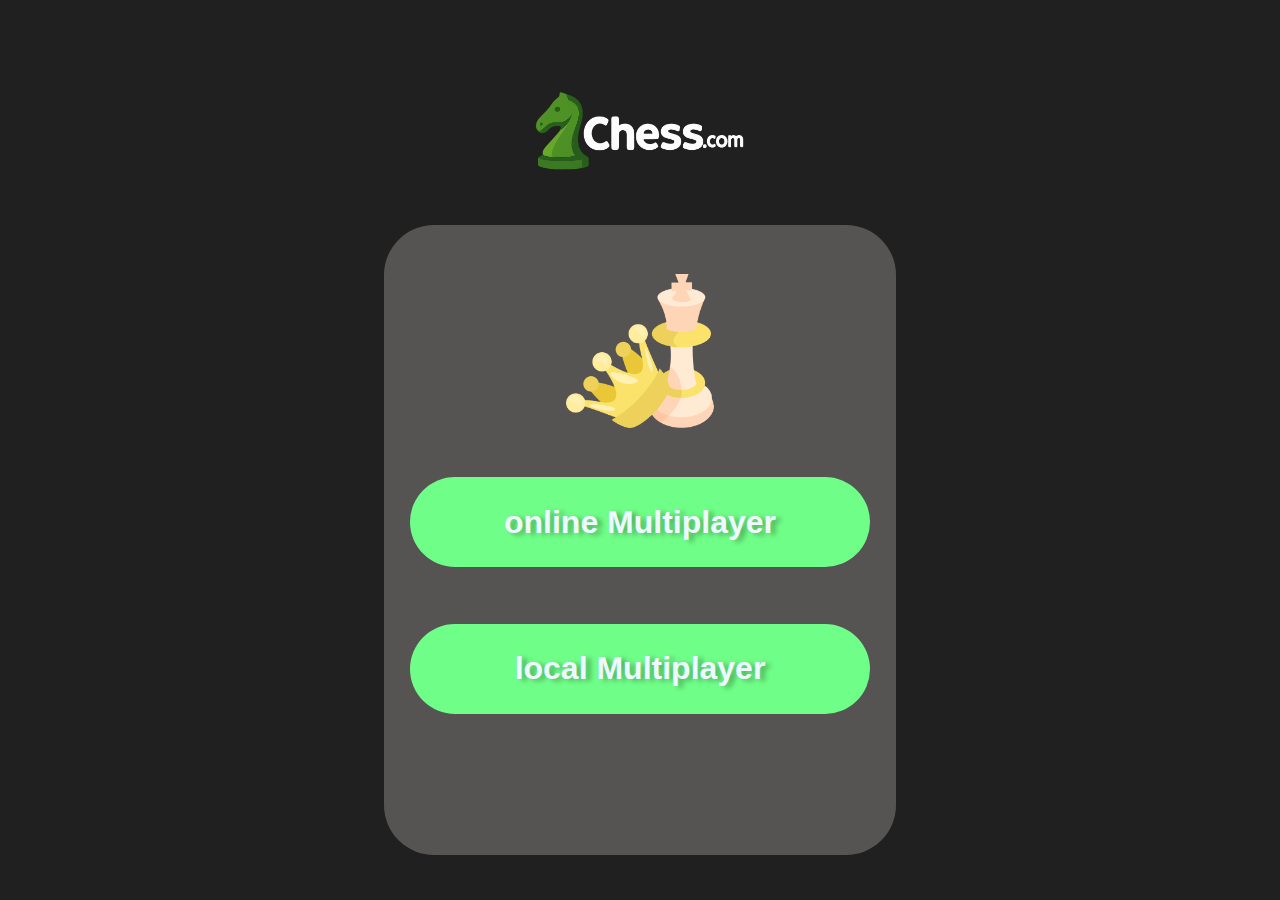
<file: index.html>
<!DOCTYPE html>
<html lang="en">
<head>
    <meta charset="UTF-8">
    <meta name="viewport" content="width=device-width, initial-scale=1.0">
    <link rel="icon" href="pieces_Img/chesswebicon.png" type="/image/png">
    <title>chess.com</title>
</head>
<style>
body{
    display: flex;
    flex-direction: column;
    justify-content: center;
    align-items: center;
    background-color: #202020;
    width: 100vw;
    height: 100vh;
    margin: 0;
}
.logo{
    width: 70%;
    height: 30%;
}
#mylogo{
    object-fit: contain;
    width: 100%;
    height: 100%;
}
.gameCreation{
    position: relative;
    display: flex;
    align-items: center;
    flex-direction: column;
    top: -5%;
    width: 40%;
    height: 80vh;
    background-color: #565353;
    border-radius: 50px;
}
.container{
    position: absolute;
    width: 100%;
    height: 60%;
    top: 40%;
    left: 5%;
    display: flex;
    flex-direction: column;
    gap: 15%;
}
.btn{
    width: 90%;
    height: 10vh;
    background-color: rgb(111, 254, 135);
    border-radius: 50px;
    user-select: none;
    outline: none;
    border: none;
    color: aliceblue;
    font-size: xx-large;
    font-family: sans-serif;
    font-weight: 700;
    text-shadow: 5px 2px 5px rgba(0, 0, 0, 0.3);
}
#gamestart{
    position: absolute;
    top: 5%;
    object-fit: contain;
    width: 30%;
    height: 30%;
}
@media (min-width: 300px) and (max-width: 500px) {
body{
    height: 90vh;
}
.btn{
    font-size: x-large;
}
.gameCreation{
    top: -5%;
    width: 90%;
    height: 60vh;
}
}
</style>
<body>
    <div class="logo">
        <img id="mylogo" src="/pieces_Img/logo.png" alt="">
    </div>
    <div class="gameCreation">
        <img src="/pieces_Img/gamestart.png" id="gamestart" alt="">
        <div class="container">
            <a href="onlineChess.html">
                <button class="btn">online Multiplayer</button>
            </a>
            <a href="chess.html">
                <button class="btn">local Multiplayer</button>
            </a>
        </div>
    </div>
</body>

</html>
</file>
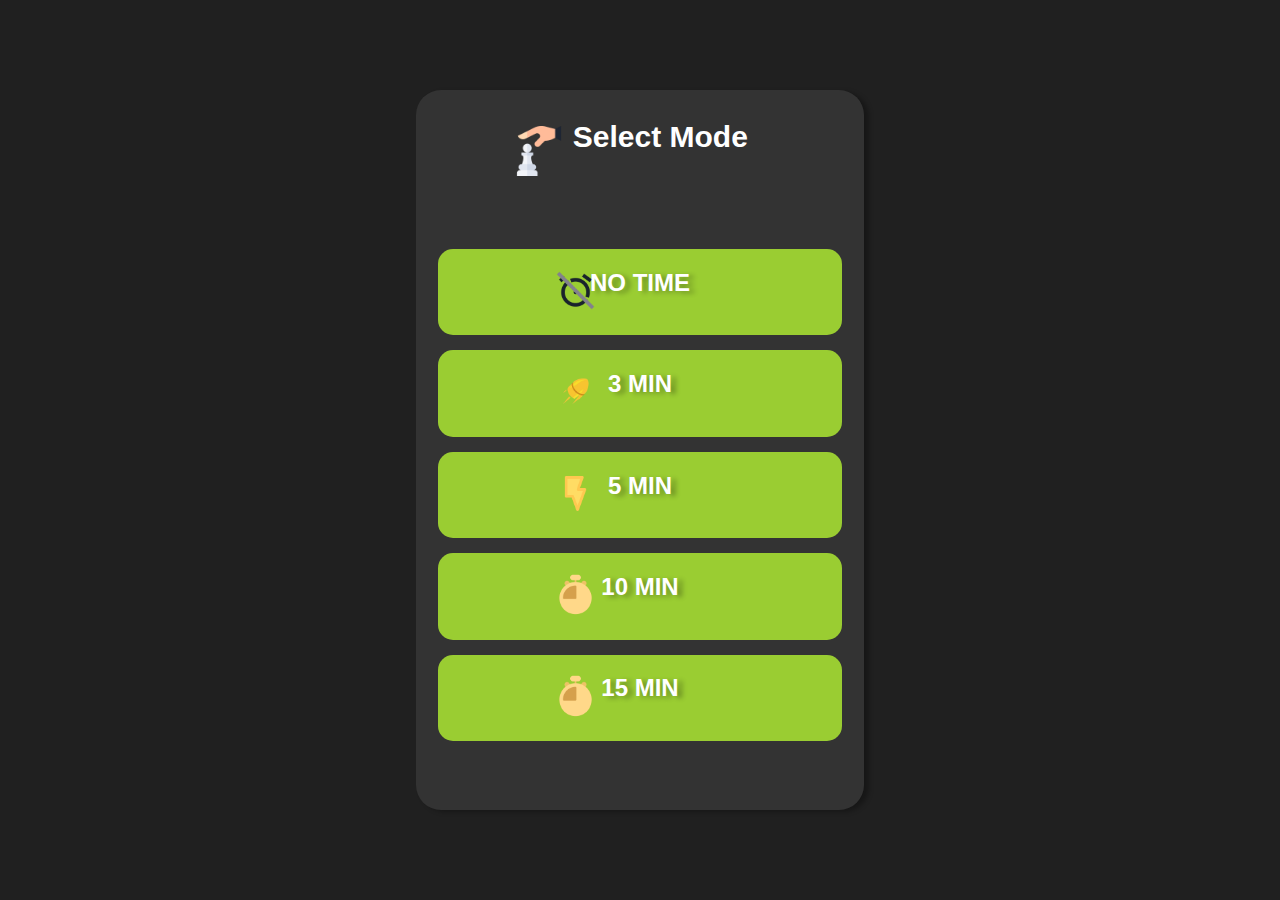
<file: chess.html>
<!DOCTYPE html>
<html lang="en">
<head>
    <meta charset="UTF-8">
    <meta name="viewport" content="width=device-width, initial-scale=1.0, maximum-scale=1.0, user-scalable=no">
    <title>Chess.com</title>
    <link rel="icon" href="pieces_Img/chesswebicon.png" type="/image/png">
    <link rel="stylesheet" href="local_chess/chess.css">
</head>
<body>
    <div class="beforegame">
        <div class="container">
            <div class="newheading">
                <img id="newgame" src="pieces_Img/newgame.png" alt="">
                <p>Select Mode</p>
            </div>
            <button onclick="userselect(event)" class="button notime">
                <span><img src="pieces_Img/notimer.png" class="btnimg"></span>
                <span class="btntext">NO TIME</span>
            </button> 
            <button onclick="userselect(event)" class="button 3min">
                <span><img src="pieces_Img/bullet.png" class="btnimg"></span>
                <span class="btntext">3 MIN</span> 
            </button> 
            <button onclick="userselect(event)" class="button 5min">
                <span><img src="pieces_Img/blitz.png" class="btnimg"></span>
                <span class="btntext">5 MIN</span> 
            </button> 
            <button onclick="userselect(event)" class="button 10min">
                <span><img src="pieces_Img/stopwatch.png" class="btnimg"></span>
                <span class="btntext">10 MIN</span> 
            </button> 
            <button onclick="userselect(event)" class="button 15min">
                <span><img src="pieces_Img/stopwatch.png" class="btnimg"></span>
                <span class="btntext">15 MIN</span> 
            </button> 
        </div>
    </div>
    <div class="game-layout">
        <div class="blackcapture"></div>
        <div id="chessboard"></div>
        <div class="Whitecapture"></div>
        <div class="clstimer blacktimer">
            <img class ="timer" src="pieces_Img/timericon.png" alt="">
            <span class="black-time">-- : --</span>
        </div>
        <div class="clstimer whitetimer">
            <img class ="timer" src="pieces_Img/timericon.png" alt="">
            <span class="white-time">-- : --</span>
        </div>
        <div class="blackbtn">
            <button class="blackresign" onclick="Blackresign()">⚑</button>
            <p class="black-text">Resign</p>
        </div>
        <button class="playagain" onclick="resetgame()" >play again?</button>
        <div class="whitebtn">            
            <button class="whiteresign" onclick="whiteresign()">⚑</button>
            <p class="white-text">Resign</p>
        </div>
    </div>
    <div class="promotion">
      <div class="queen">
          <p class="promotionpiece"><span class="pieces">♛</span> Queen</p>
      </div>
      <div class="knight">
          <p class="promotionpiece"> <span class="pieces">♞</span> Knight</p>
      </div>
      <div class="bishop">
          <p class="promotionpiece"><span class="pieces">♝</span> Bishop</p>
      </div>
      <div class="Rook">
          <p class="promotionpiece"><span class="pieces">♜</span> Rook</p>
      </div>
    </div>
    <div id="result-frame">
        <div class="cancel-btn">
            <span id="cross-wrong">✖</span>
        </div>
        <div class="show-result">
            <img id="image" alt="resultImage">
            <p class="result">user hello!</p>
            <p class="reason">by reason</p>
        </div>
        <a class="Againplay" href="#" onclick="resetgame()">Wanna play again ?</a>
    </div>
</body>
<script src="local_chess/mainChess.js" type="module"></script>

</html>
</file>
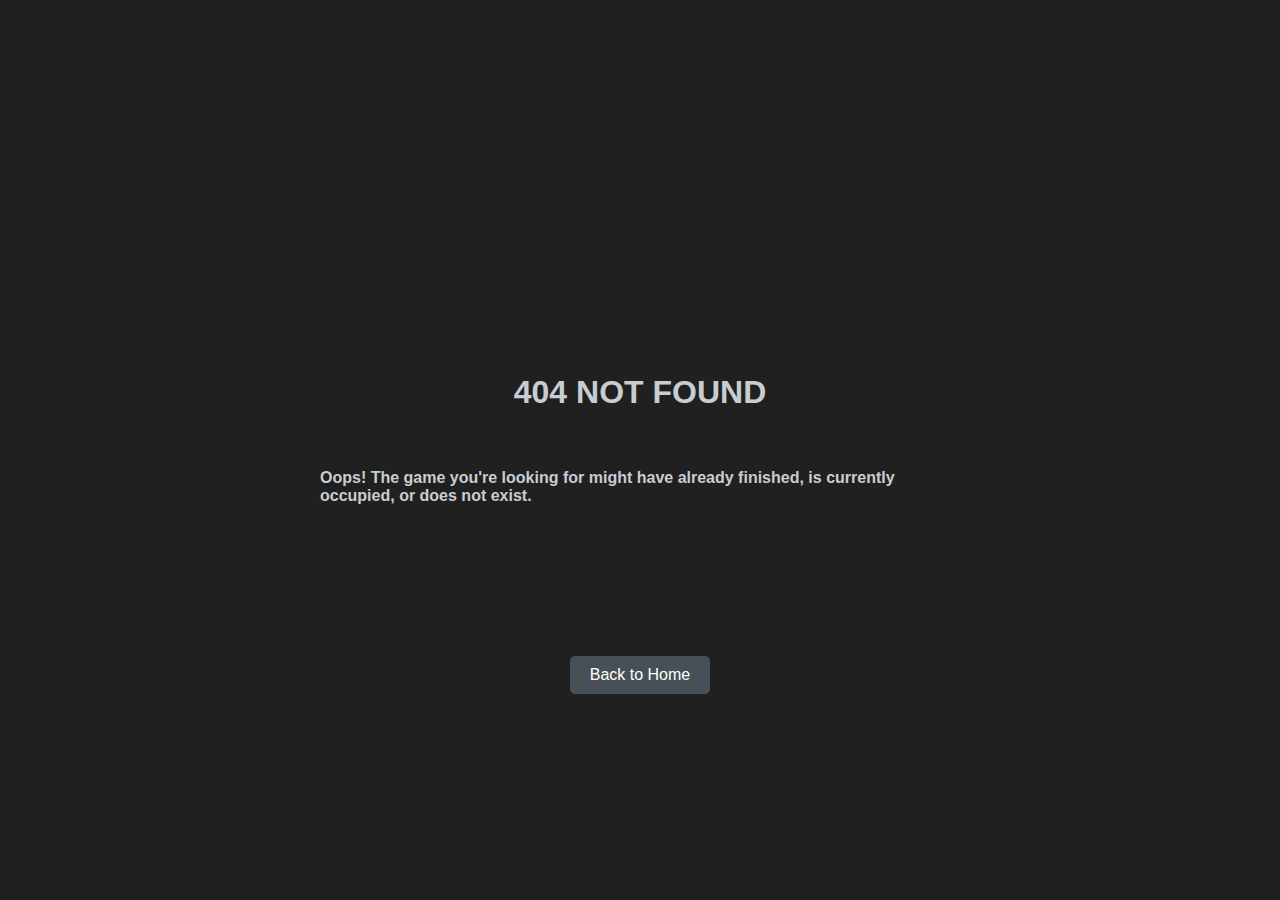
<file: invalid.html>
<!DOCTYPE html>
<html lang="en">
  <head>
    <meta charset="UTF-8" />
    <meta name="viewport" content="width=device-width, initial-scale=1.0" />
    <title>game not found</title>
  </head>
  <style>
    body {
      overflow: hidden;
      display: flex;
      justify-content: center;
      align-items: center;
      flex-direction: column;
      background-color: #202020;
      width: 100vw;
      height: 100vh;
      margin: 0;
    }
    .notify-the-error {
      display: flex;
      flex-direction: column;
      justify-content: center;
      align-items: center;
      gap: 10px;
      background-color: transparent;
      width: 50%;
      height: 50%;
    }
    .text404 {
      color: rgb(200, 205, 210);
      font-size: xx-large;
      font-family: sans-serif;
      font-weight: 600;
    }
    .reason {
      color: rgb(200, 205, 210);
      font-size: medium;
      font-family: sans-serif;
      font-weight: 600;
    }
    .home-link {
      display: inline-block;
      padding: 10px 20px;
      background-color: #475057;
      color: white;
      font-family: sans-serif;
      text-decoration: none;
      border-radius: 5px;
    }
    .home-link:hover {
      background-color: #686e73;
    }
  </style>
  <body>
    <div class="notify-the-error">
      <p class="text404">404 NOT FOUND</p>
      <p class="reason">
        Oops! The game you're looking for might have already finished, is currently occupied, or does not exist.
      </p>
    </div>
    <a href="/" class="home-link">Back to Home</a>
  </body>
</html>
</file>
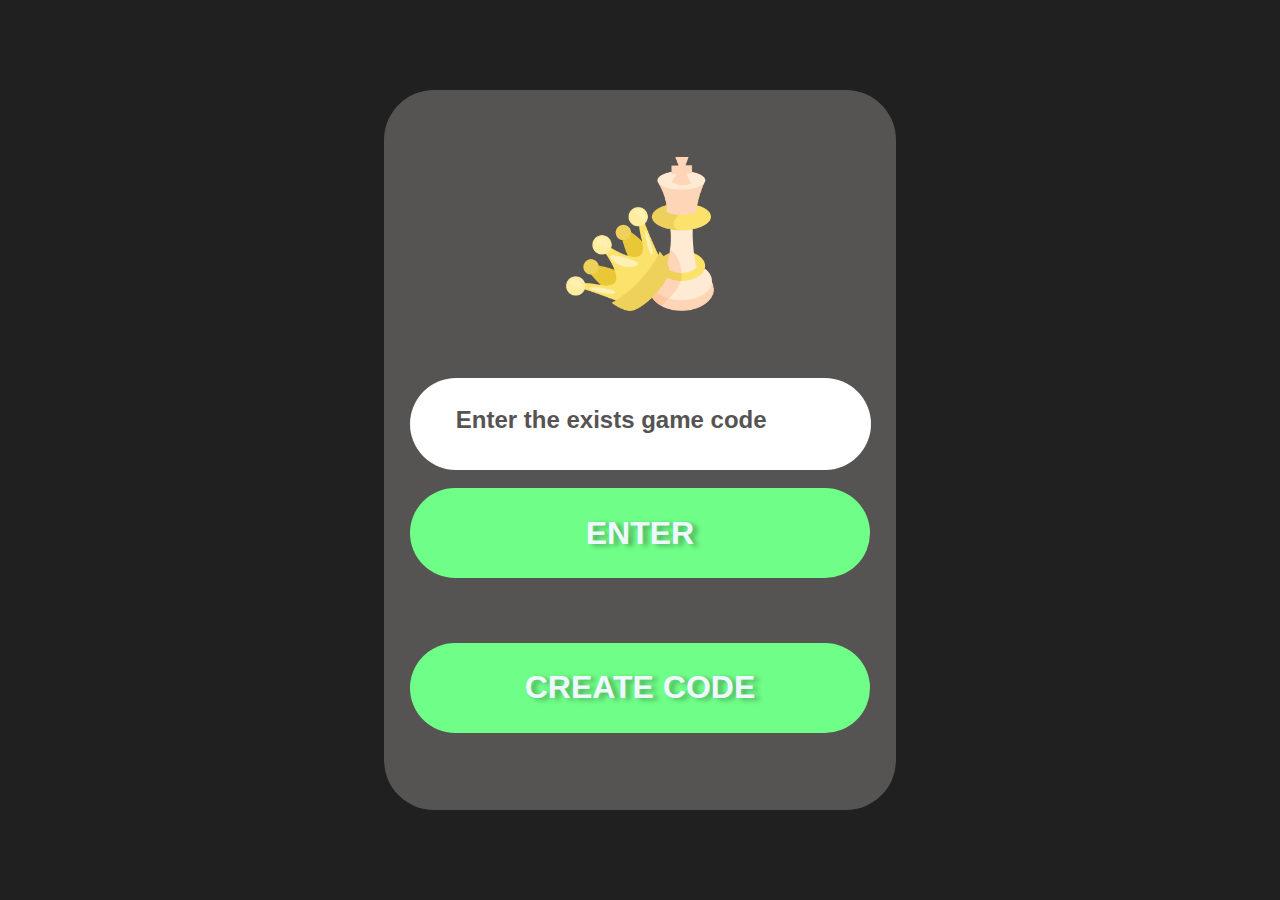
<file: onlineChess.html>
<!DOCTYPE html>
<html lang="en">
<head>
    <meta charset="UTF-8">
    <meta name="viewport" content="width=device-width, initial-scale=1.0">
    <title>chess.com</title>
    <link rel="icon" href="/pieces_Img/chesswebicon.png" type="/image/png">
    <link rel="stylesheet" href="/online_chess/onlineChess.css">
</head>
<body>
    <!-- _______________________________ Entry _______________________________ -->
    <div id="entry">
        <div class="gameCreation">
            <img src="/pieces_Img/gamestart.png" id="gamestart" alt="">
            <div class="container">
                <div>
                    <input type="text" name="code" id="code" placeholder="Enter the exists game code" 
                    autocomplete="off" spellcheck="false"/><br><br>
                    <button class="btn" onclick="gameCode()">ENTER</button>
                </div>
                <div>
                    <!-- <input type="hidden" name="socketId" id="socketid"/> -->
                    <button class="btn" onclick="requestCode()">CREATE CODE</button>
                </div>
            </div>
        </div>
    </div>
    <!-- _______________________________ Mode Selection _______________________________ -->
    <div id="mode-select">
        <div class="gameCreation">
                <div class="container">
                    <div class="newheading">
                        <img id="newgame" src="/pieces_Img/newgame.png" alt="">
                        <p>Select Mode</p>
                    </div>
                    <button class="btn" name="mode" value="N" onclick="modeSelect(this)">
                        <span><img src="/pieces_Img/notimer.png" class="btnimg"></span>
                        <span class="btntext notime">NO TIME</span>
                    </button> 
                    <button class="btn" name="mode" value="3" onclick="modeSelect(this)">
                        <span><img src="/pieces_Img/bullet.png" class="btnimg"></span>
                        <span class="btntext">3 MIN</span> 
                    </button> 
                    <button class="btn" name="mode" value="5" onclick="modeSelect(this)">
                        <span><img src="/pieces_Img/blitz.png" class="btnimg"></span>
                        <span class="btntext">5 MIN</span> 
                    </button> 
                    <button class="btn" name="mode" value="10" onclick="modeSelect(this)">
                        <span><img src="/pieces_Img/stopwatch.png" class="btnimg"></span>
                        <span class="btntext">10 MIN</span> 
                    </button> 
                    <button class="btn" name="mode" value="15" onclick="modeSelect(this)">
                        <span><img src="/pieces_Img/stopwatch.png" class="btnimg"></span>
                        <span class="btntext">15 MIN</span> 
                    </button> 
                </div>
        </div>
    </div>
    <!-- _______________________________ skeleton frame _______________________________ -->
    <div id="waiting">
        <div class="gridlayout">
            <div class="skeleton-frame clstimer timer-1"></div>
            <div class="skeleton-frame capturecell-1"></div>
            <div class="skeleton-frame chessboard"></div>
            <div class="skeleton-frame capturecell-2"></div>
            <div class="skeleton-frame clstimer timer-2"></div>
        </div>
        <div class="codeviewer">
          <p class="notify heading">Waiting for player</p>
          <p class="notify para">
             Online mode is for friends only—no randoms. Just share the code to join.
          </p>
          <p class="notify code">
             Estimated time : 1 minute <br>
             Here your code :
          </p>
            <p class="notify code-mod">
                code
            </p>
        </div>
    </div>
    </div>
    <!-- _______________________________ chessboard frame _______________________________ -->
    <div id="board">
        <div class="game-layout">
            <div class="blackcapture"></div>
            <div id="chessboard"></div>
            <div class="Whitecapture"></div>
            <div class="clstimer blacktimer">
                <img class ="timer" src="/pieces_Img/timericon.png" alt="">
                <span class="black-time">-- : --</span>
            </div>
            <div class="clstimer whitetimer">
                <img class ="timer" src="/pieces_Img/timericon.png" alt="">
                <span class="white-time">-- : --</span>
            </div>
            <button class="playagain" onclick="resetgame()" >play again?</button>
            <div class="whitebtn">            
                <button class="whiteresign" onclick="resign()">⚑</button>
                <p class="white-text">Resign</p>
            </div>
        </div>
        <div class="promotion">
          <div class="queen">
              <p class="promotionpiece"><span class="pieces">♛</span> Queen</p>
          </div>
          <div class="knight">
              <p class="promotionpiece"> <span class="pieces">♞</span> Knight</p>
          </div>
          <div class="bishop">
              <p class="promotionpiece"><span class="pieces">♝</span> Bishop</p>
          </div>
          <div class="Rook">
              <p class="promotionpiece"><span class="pieces">♜</span> Rook</p>
          </div>
        </div>
        <div id="result-frame">
            <div class="cancel-btn">
                <span id="cross-wrong">✖</span>
            </div>
            <div class="show-result">
                <img id="image" alt="resultImage">
                <p class="result">user hello!</p>
                <p class="reason">by reason</p>
            </div>
            <a class="Againplay" href="#" onclick="resetgame()">Wanna play again ?</a>
        </div>
        <div class="confirm">
            <p>Are you sure ?</p>
            <div class="surebtn">
                <a class="home-link" onclick="resignDenied()">No</a>
                <a class="home-link" onclick="confirmResign()">Confirm</a>
            </div>
        </div>
    </div>
</body>
<script src="https://cdn.socket.io/4.8.1/socket.io.min.js"></script>
<script src="/online_chess/onlineChess.js" type="module"></script>
</html>
</file>
<file: local_chess/chess.css>
body{
    background-color: #202020;
    width: 100vw;
    height: 100vh;
    margin: 0;
}
.beforegame{
    display: flex;
    align-items: center;
    justify-content: center;
    width: 100vw;
    height: 100vh;
}
.container{
    display: flex;
    position: relative;
    flex-direction: column;
    gap: 15px;
    align-items: center;
    width: 35%;
    height: 80%;
    background-color: rgb(51, 51, 51);
    border-radius: 25px;
    box-shadow: 5px 2px 5px rgba(0, 0, 0, 0.3);
}
.newheading{
    display: flex;
    position: relative;
    width: 100%;
    height: 20%;
}
.newheading p{
    position: absolute;
    left: 35%;
    font-family: sans-serif;
    font-weight: 800;
    font-size: 30px;
    color: white;
}
#newgame{
    object-fit: contain;
    position: absolute;
    width: 35%;
    height: 35%;
    left: 10%;
    top: 25%;
}
.button{
    position: relative;
    width: 90%;
    height: 12%;
    background-color: yellowgreen;
    color: white;
    font-family: sans-serif;
    font-weight: 800;
    font-size: x-large;
    border-radius: 15px;
    outline: none;
    border: none;
    text-shadow: 5px 2px 5px rgba(0, 0, 0, 0.3);
}
.btntext{
    position: absolute;
    top: 23%;
    width: 100%;
    left: 0;
}
.btnimg{
    position: absolute;
    top: 23%;
    left: 9%;
    object-fit: contain;
    width: 50%;
    height: 50%;
}

@media (min-width: 600px) and (max-width: 2300px){
.game-layout{
    display: none    ;
    grid-template-rows: 0.5fr 5fr 0.5fr;
    grid-template-columns: 3fr 3fr;
    width: 100vw;
    height: 100vh;
}
.blackcapture{
    grid-row: 1;
    grid-column: 1;
    display: flex;
    justify-self: center;
    align-self: center;
    width: 90%;
    height: 90%;
    border-radius: 5px;
    background-color: #6e96bfff;
}
.Whitecapture{
    grid-row: 3;
    grid-column: 1;
    display: flex;
    width: 90%;
    height: 90%;
    border-radius: 5px;
    background-color: rgb(204, 228, 252);                 
    justify-self: center;
    align-self: center;
}
.capturecell img {
    width: 30px;
    height: 30px;
    object-fit: contain;
}
.clstimer{
    display: flex;
    text-align: center;
    align-items: center;
    width: 10%;
    height: 10%;
    background-color: white;
    border-radius: 25px;
}
.timer{
    position: absolute;
    padding: 0%;
    object-fit: contain;
    right: 40%;
    width: 90%;
    height: 100%;
}
.blacktimer{
    position: relative;
    width: 20%;
    height: 100%;
    grid-column: 2;
    grid-row: 1;
}
.black-time{
    position: absolute;
    font-size: x-large;
    left: 30%;
}
.whitetimer{
    position: relative;
    width: 20%;
    height: 100%;
    grid-column: 2;
    grid-row: 3;
}
.white-time{
    position: absolute;
    font-size: x-large;
    left: 30%;
}
.whitebtn{
    position: relative;
    top: 28%;
    height: 70%;
    grid-row: 2;
    grid-column: 2;
}
.whiteresign{
    position: absolute;
    top: 75%; 
    font-size: 250%;
    background-color: rgb(151, 229, 250);
    color: rgb(255, 255, 255);
    width: 13.5%;
    height: 18%;
    border-radius: 25px; 
}
.white-text{
    position: absolute;
    top: 89%;
    left: 2%;
    font-size: larger;
    font-family: sans-serif;
    font-weight: 800;
    width: 50px;
    height: 50px;
    color: white;
}
.playagain{
    grid-row: 2;
    grid-column: 2;
    display: none;
    position: relative;
    z-index: 10;
    top: 45%;
    left: 20%;
    font-size: x-large;
    font-family: sans-serif;
    font-weight: 600;
    background-color: rgb(113, 232, 117);
    color: rgb(255, 255, 255);
    width: 40%;
    height: 10%;
    border-radius: 50px; 
}
.blackbtn{
    position: relative;
    width: 100%;
    height: 100%;
    grid-row: 2;
    grid-column: 2;
}
.blackresign{
    position: absolute;
    top: 5%;
    font-size: 250%;
    background-color: #6e96bfff;
    color: black;
    width: 13%;
    height: 13%;
    border-radius: 25px;
}
.black-text{
    position: relative;
    top: 15%;
    left: 2%;
    font-size: larger;
    font-family: sans-serif;
    font-weight: 800;
    width: 50px;
    height: 50px;
    color: white;
}
}
#chessboard{
    justify-self: center;
    align-self: center;
    position: relative;
    display: grid;
    grid-template-columns: repeat(8,1fr);
    aspect-ratio: 1 / 1;
    grid-template-rows: repeat(8,1fr);
    border: 4px solid #444; 
}
.cell img{
    width : 95%;
    filter: drop-shadow(10px 4px 6px rgba(0, 0, 0, 0.5));
}
.cell{
    cursor: pointer;
    user-select: none;
    display: flex;
    justify-content: center;
    align-items: center;
    width: 1fr;
    height: 1fr;
    min-width: 35px;
    max-width: 80px;
    box-sizing: border-box;
}
.blacktimer.blacklight{
    animation: pulseblink 3s infinite;
}
.whitetimer.whitelight{
    animation: pulseblink 3s infinite;
}
.cell.pasthighlight{
    background-color: rgba(128, 132, 249, 0.639) !important;
}
.cell.currenthighlight{
    background-color: rgb(128, 132, 249) !important;
}
.cell.clickhighlight{
    background-color: rgba(254, 254, 108, 0.902) !important;
}
.cell.highlighted{
    background-color: rgba(158, 255, 11, 0.637) !important;
    border:  1px solid white;
}
.cell.AttackHighlight{
    background-color: rgba(243, 0, 85, 0.825) !important;
    border:  1px solid white;
}
.cell.checkhighlight{
    animation: pulseblink 1s infinite;
}
@keyframes pulseblink {
    0%, 100%{

    }
    50%{
        background-color : red;
    }
}
.promotion{
    display: none;
    position: relative;
    background-color: rgba(127, 236, 255, 0.795);
    width:30%;
    flex-direction: column;
    z-index: 3;
    align-items: center;
    right: -53%;
    top: -77%;
    border-radius: 25px;
    height:50vh;
}
.queen,.knight,.bishop,.Rook{
    cursor: pointer; 
}
.queen,.knight,.bishop{
    display: flex;
    justify-content: center;
    align-items: center;
    width: 100%;
    border-bottom: 2px solid black;
}
.promotionpiece{
    font-size: 25px;
}
.pieces{
    font-size: 30px;
}
#result-frame{
    position: relative;
    display: none;
    flex-direction: column;
    background-color : #575757;
    width : 30%;
    height: 80%;
    top : -90%;
    z-index: 9999;
    left:35%;
    border-radius: 25px;
    box-shadow: 5px 5px 5px 10px rgba(0, 0, 0, 0.3);
}
#image{
    display: inline-block;
    width: 26%;
    height: 60%;
}
.cancel-btn{
    position: inherit;
    cursor: pointer;
}
#cross-wrong{
    position: absolute;
    color: rgb(255, 255, 255);
    font-size: 110%;
    left: 92%;
    transform: translate(0%,40%);
}
.show-result{
    position: absolute;
    background-color: rgb(11, 220, 98);
    box-shadow: inset 0px 4px 6px rgba(0, 0, 0, 0.3);
    top : 10%;
    left: 2.5%;
    width: 95%;
    height: 30%;
    border-radius: 25px;
}
.show-result > :nth-child(1){
    position: absolute;
    top: 15%;
    left: 1.5%;
}
.show-result > :nth-child(2){
    position: absolute;
    left: 35%;
}
.show-result > :nth-child(3){
    position: absolute;
    top: 50%;
    left: 40%;
}
.result{
    text-align: center;
    font-size: xx-large;
    color: white;
    font-weight: 800;
    font-family: sans-serif;
}
.reason{
    text-align: center;
    color: white;
    font-family: sans-serif;
    font-weight: 700;
    font-size: large;
}
.Againplay{
    position: absolute;
    text-decoration: none;
    box-shadow: inset 0px 4px 6px rgba(0, 0, 0, 0.3);
    background-color: rgb(11, 220, 98);
    left: 5%;
    text-align: center;
    top: 80%;
    width: 80%;
    padding: 5%;
    border-radius: 50px;
    color: white;
    font-family: sans-serif;
    font-weight: 700;
    font-size: x-large;
    
}

/* ________________________ mobile view ___________________________________ */
@media (min-width: 300px) and (max-width: 500px) {
.container{
    width: 95%;
}
#newgame{
    object-fit: contain;
    position: absolute;
    width: 25%;
    height: 25%;
    left: 18%;
    top: 21%;
}
.btntext{
    position: absolute;
    top: 30%;
    width: 100%;
    left: 0;
}
.btnimg{
    position: absolute;
    top: 23%;
    left: 5%;
    object-fit: contain;
    width: 50%;
    height: 50%;
}
.game-layout{
    top: 10%;
    position: relative;
    display: none;
    grid-template-rows: 5% 5% 0.5fr 5% 5% 5%;
    grid-template-columns: 100vw;
    width: 100vw;
    height: 100vh;
}
.promotion{
    width:70%;
    right: -15%;
    top: -80%;
    height:31vh;
}
.promotionpiece{
    font-size: 120%;
}
.pieces{
    font-size: 100%;
}
#chessboard{
    grid-row: 3;
}
.blackcapture{
    grid-row: 2;
    display: flex;
    justify-self: center;
    align-self: center;
    width: 90%;
    height: 90%;
    border-radius: 5px;
    background-color: #6e96bfff;
}
.Whitecapture{
    grid-row: 4;
    display: flex;
    width: 90%;
    height: 90%;
    border-radius: 5px;
    background-color: rgb(204, 228, 252);                 
    justify-self: center;
    align-self: center;
}
.capturecell img {
    width: 25px;
    height: 25px;
    object-fit: contain;
}
.clstimer{
    display: flex;
    text-align: center;
    align-items: center;
    width: 10%;
    height: 10%;
    background-color: white;
    border-radius: 25px;
}
.timer{
    position: absolute;
    padding: 0%;
    object-fit: contain;
    right: 40%;
    width: 90%;
    height: 100%;
}
.blacktimer{
    position: relative;
    grid-row: 1;
    grid-column: 1;
    width: 25%;
    left: 5%;
    height: 100%;
    transform: rotate(180deg);
}
.black-time{
    position: absolute;
    font-size: large;
    right: 20%;
}
.blackbtn{
    grid-row: 1;
    grid-column: 1;
    position: relative;
    left: 70%;
    width: 11%;
    height: 130%;
}
.blackresign{
    outline : none;
    border : none;
    position: absolute;
    font-size: 180%;
    top: -35%;
    width: 130%;
    height: 100%;
    transform: rotate(180deg);
    border-radius: 10px;
    background-color: #6e96bfff;
}
.black-text{
    position: absolute;
    top: -90%;
    left: 25%;
    font-size: small;
    font-family: sans-serif;
    font-weight: 800;
    width: auto;
    height: auto;
    transform: rotate(180deg);
    color: white;
}
.whitetimer{
    position: relative;
    grid-row: 5;
    grid-column: 1;
    width: 25%;
    height: 100%;
    left: 5%;
}
.white-time{
    position: absolute;
    font-size: large;
    left: 30%;
}
.whitebtn{
    position: relative;
    grid-row: 5;
    grid-column: 1;
    left: 72%;
    width: 11%;
    height: 130%;
}
.whiteresign{
    outline : none;
    border : none;
    position: absolute;
    top: 20%;
    font-size: 180%;
    background-color: rgb(151, 229, 250);
    color: rgb(255, 255, 255);
    width: 130%;
    height: 100%;
    border-radius: 10px; 
}
.white-text{
    position: absolute;
    font-size: 0.8rem;
    font-family: sans-serif;
    font-weight: 800;
    top: 100%;
    left: 20%;
    width: auto;
    height: 100%;
    color: white;
}
.playagain{
    grid-row: 6;
    display: none;
    position: relative;
    justify-self: center;
    align-self: center;
    font-size: x-large;
    font-family: sans-serif;
    font-weight: 600;
    background-color: rgb(113, 232, 117);
    color: rgb(255, 255, 255);
    width: 40%;
    height: 100%;
    border-radius: 50px; 
}
#result-frame{
    position: relative;
    display: none;
    flex-direction: column;
    background-color : #575757;
    width : 80%;
    height: 55%;
    top : -90%;
    z-index: 9999;
    left:10%;
    border-radius: 25px;
    box-shadow: 5px 5px 5px 10px rgba(0, 0, 0, 0.3);
}
#image{
    display: inline-block;
    width: 30%;
    height: 60%;
}
#cross-wrong{
    position: absolute;
    color: rgb(255, 255, 255);
    font-size: 110%;
    left: 90%;
    transform: translate(0%,40%);
}


}
</file>
<file: online_chess/onlineChess.css>
body{
    background-color: #202020;
    user-select: none;
    width: 100vw;
    height: 100vh;
    margin: 0;
}

/* ___________________________________________ Entry _____________________________________ */

#entry{
    display: flex;
    justify-content: center;
    align-items: center;
    flex-direction: column;
    width: 100%;
    height: 100%;
}
.gameCreation{
    position: relative;
    display: flex;
    align-items: center;
    flex-direction: column;
    width: 40%;
    height: 80vh;
    background-color: #565353;
    border-radius: 50px;
}
.container{
    position: absolute;
    width: 100%;
    height: 60%;
    top: 40%;
    left: 5%;
    display: flex;
    flex-direction: column;
    gap: 15%;
}
.btn{
    width: 90%;
    height: 10vh;
    background-color: rgb(111, 254, 135);
    border-radius: 50px;
    outline: none;
    border: none;
    user-select: none;
    color: aliceblue;
    font-size: xx-large;
    font-family: sans-serif;
    font-weight: 700;
    text-shadow: 5px 2px 5px rgba(0, 0, 0, 0.3);
}
#gamestart{
    position: absolute;
    top: 5%;
    object-fit: contain;
    width: 30%;
    height: 30%;
}
#code{
    position: relative;
    outline: none;
    border: none;
    width: 82%;
    height: 10vh;
    font-size: x-large;
    font-family: sans-serif;
    font-weight: 600;
    border-radius: 50px;
    padding-left: 40px;
}
input::placeholder{
    position: absolute;
    top: 30%;
    left: 10%;
    color: #565353;
    font-size: x-large;
    font-family: sans-serif;
    font-weight: 600;
}

/* ___________________________________________ Mode Selection _____________________________________ */

#mode-select{
    display: none;
    justify-content: center;
    align-items: center;
    flex-direction: column;
    width: 100%;
    height: 100%;
}
#mode-select .gameCreation{
    position: relative;
    display: flex;
    align-items: center;
    flex-direction: column;
    width: 40%;
    height: 85vh;
    background-color: #494343;
    border-radius: 50px;
}
#mode-select .container{
    position: absolute;
    left: 0.5%;
    width: 100%;
    top: auto;
    height: 80vh;
    display: flex;
    align-items: center;
    flex-direction: column;
    gap: 3%;
}
#mode-select .btn{
    position: relative;
    outline: none;
    user-select: none;
    border: none;
    width: 90%;
    height: 12%;
    background-color: yellowgreen;
    color: white;
    font-family: sans-serif;
    font-weight: 800;
    font-size: x-large;
    border-radius: 15px;
    text-shadow: 5px 2px 5px rgba(0, 0, 0, 0.3);
}

#mode-select .newheading{
    display: flex;
    position: relative;
    width: 100%;
    height: 20%;
}
#mode-select .newheading p{
    position: absolute;
    left: 35%;
    font-family: sans-serif;
    font-weight: 800;
    font-size: 30px;
    color: white;
}
#mode-select #newgame{
    object-fit: contain;
    position: absolute;
    width: 35%;
    height: 35%;
    left: 10%;
    top: 25%;
}
#mode-select .btntext{
    position: absolute;
    top: 23%;
    width: 100%;
    left: 0;
}
#mode-select .btnimg{
    position: absolute;
    top: 23%;
    left: 9%;
    object-fit: contain;
    width: 50%;
    height: 50%;
}

/* __________________________________________ Skeleton frame ______________________________________ */
#waiting{
    position: relative;
    display: none;
}
#waiting .skeleton-frame {
    position: relative;
    overflow: hidden;
    background-color: #e0e0e0;
}

#waiting .skeleton-frame::after {
    content: '';
    position: absolute;
    top: 0;
    left: -150%;
    width: 250%;
    height: 100%;
    background: linear-gradient(45deg, #e0e0e0 0%, #c0c0c0 50%, #e0e0e0 100%);
    animation: shimmer 1.3s infinite alternate;
}

@keyframes shimmer {
    0% {
        left: -150%;
    }
    100% {
        left: 100%;
    }
}

#waiting .chessboard{
    width: auto;
    height: auto;
}
#waiting .clstimer{
    border-radius: 25px;
}
#waiting .codeviewer{
    position: absolute;
    display: flex;
    flex-direction: column;
    align-items: center;
    top: 20%;
    left: 30%;
    background-color: #545353;
    border-radius: 50px;
    width: 40%;
    height: 60vh;
}
#waiting .heading{
    position: absolute;
    user-select: none;
    top: 0%;
    border-radius: 10px;
    background-color: #2a2f33;
    padding: 2%;
    box-shadow: 4px 4px 12px rgba(0, 0, 0, 0.4);
}
#waiting .para{
    position: absolute;
    user-select: none;
    top: 18%;
    left: 7%;
}
#waiting .code{
    position: absolute;
    user-select: none;
    top: 55%;

}
#waiting .code-mod{
    position: absolute;
    top: 70%;
    box-shadow: inset 2px 2px 5px rgba(0, 0, 0, 0.3);
    border-radius: 10px;
    padding: 2%;
}
#waiting .notify{
    color: aliceblue;
    font-size: x-large;
    font-family: sans-serif;
    font-weight: 600;
    text-shadow: 5px 5px 5px rgba(11, 9, 9, 0.5);
}

/* ____________________________________ chessboard start _________________________________________ */

#board{
    display: none;
    width: 100vw;
    height: 100vh;
}
#board #chessboard{
    justify-self: center;
    align-self: center;
    position: relative;
    display: grid;
    grid-template-columns: repeat(8,1fr);
    aspect-ratio: 1 / 1;
    grid-template-rows: repeat(8,1fr);
    border: 4px solid #444; 
}
#board .cell img{
    width : 95%;
    filter: drop-shadow(10px 4px 6px rgba(0, 0, 0, 0.5));
}
#board .cell{
    cursor: pointer;
    user-select: none;
    display: flex;
    justify-content: center;
    align-items: center;
    width: 1fr;
    height: 1fr;
    min-width: 35px;
    max-width: 80px;
    box-sizing: border-box;
}
#board .blacktimer.blacklight{
    animation: pulseblink 3s infinite;
}
#board .whitetimer.whitelight{
    animation: pulseblink 3s infinite;
}
#board .cell.pasthighlight{
    background-color: rgba(128, 132, 249, 0.639) !important;
}
#board .cell.currenthighlight{
    background-color: rgb(128, 132, 249) !important;
}
#board .cell.clickhighlight{
    background-color: rgba(254, 254, 108, 0.902) !important;
}
#board .cell.highlighted{
    background-color: rgba(158, 255, 11, 0.637) !important;
    border:  1px solid white;
}
#board .cell.AttackHighlight{
    background-color: rgba(243, 0, 85, 0.825) !important;
    border:  1px solid white;
}
#board .cell.checkhighlight{
    animation: pulseblink 1s infinite;
}
@keyframes pulseblink {
    0%, 100%{

    }
    50%{
        background-color : red;
    }
}
#board .promotion{
    display: none;
    user-select: none;
    position: relative;
    background-color: rgba(127, 236, 255, 0.795);
    width:30%;
    flex-direction: column;
    z-index: 3;
    align-items: center;
    right: -53%;
    top: -77%;
    border-radius: 25px;
    height:50vh;
}
#board .queen,.knight,.bishop,.Rook{
    cursor: pointer; 
}
#board .queen,.knight,.bishop{
    display: flex;
    justify-content: center;
    align-items: center;
    width: 100%;
    border-bottom: 2px solid black;
}
#board .promotionpiece{
    font-size: 25px;
}
#board .pieces{
    font-size: 30px;
}
#board #result-frame{
    position: relative;
    display: none;
    flex-direction: column;
    background-color : #575757;
    width : 30%;
    height: 80%;
    top : -90%;
    z-index: 9999;
    left:35%;
    border-radius: 25px;
    box-shadow: 5px 5px 5px 10px rgba(0, 0, 0, 0.3);
}
#board #image{
    display: inline-block;
    width: 26%;
    height: 60%;
}
#board .cancel-btn{
    position: inherit;
    cursor: pointer;
}
#board #cross-wrong{
    position: absolute;
    color: rgb(255, 255, 255);
    font-size: 110%;
    left: 92%;
    transform: translate(0%,40%);
}
#board .show-result{
    position: absolute;
    background-color: rgb(11, 220, 98);
    box-shadow: inset 0px 4px 6px rgba(0, 0, 0, 0.3);
    top : 10%;
    left: 2.5%;
    width: 95%;
    height: 30%;
    border-radius: 25px;
}
#board .show-result > :nth-child(1){
    position: absolute;
    top: 15%;
    left: 1.5%;
}
#board .show-result > :nth-child(2){
    position: absolute;
    left: 35%;
}
#board .show-result > :nth-child(3){
    position: absolute;
    top: 50%;
    left: 40%;
}
#board .result{
    text-align: center;
    font-size: xx-large;
    color: white;
    font-weight: 800;
    font-family: sans-serif;
}
#board .reason{
    text-align: center;
    color: white;
    font-family: sans-serif;
    font-weight: 700;
    font-size: large;
}
#board .Againplay{
    position: absolute;
    text-decoration: none;
    box-shadow: inset 0px 4px 6px rgba(0, 0, 0, 0.3);
    background-color: rgb(11, 220, 98);
    left: 5%;
    text-align: center;
    top: 80%;
    width: 80%;
    padding: 5%;
    border-radius: 50px;
    color: white;
    font-family: sans-serif;
    font-weight: 700;
    font-size: x-large;
    
}
#board .home-link {
    display: inline-block;
    padding: 10px 20px;
    background-color: #475057;
    color: white;
    font-family: sans-serif;
    text-decoration: none;
    border-radius: 5px;
}
#board .home-link:hover {
    background-color: #686e73;
}
#board .surebtn{
    width: auto;
    height: auto;
    display: flex;
    gap: 5%;
}
.dot {
  font-size: xx-large;
  opacity: 0;
  animation: blink 1.5s infinite;
}

.dot:nth-of-type(1) {
  animation-delay: 0s;
}
.dot:nth-of-type(2) {
  animation-delay: 0.3s;
}
.dot:nth-of-type(3) {
  animation-delay: 0.6s;
}

@keyframes blink {
  0%, 100% { opacity: 0; }
  50% { opacity: 1; }
}


/* ____________________________________ Desktop view _________________________________________ */
@media (min-width: 600px) and (max-width: 2300px){

/* ____________________________________ Waiting view _________________________________________ */

    #waiting .gridlayout{
        display: grid;
        grid-template-rows: 0.5fr 5fr 0.5fr;
        grid-template-columns: 3fr 3fr;
        width: 100vw;
        height: 100vh;
    }
    #waiting .capturecell-1{
        position: relative;
        grid-column: 1;
        grid-row: 1;
        justify-self: center;
        align-items: center;
        top: 15%;
        width: 90%;
        height: 75%;
        border-radius: 5px;
    }
    #waiting .capturecell-2{
        position: relative;
        top: 15%;
        justify-self: center;
        align-items: center;
        grid-column: 1;
        grid-row: 3;
        width: 90%;
        height: 75%;
        border-radius: 5px;
    }
    #waiting .timer-1{
        grid-column: 2;
        grid-row: 1;
        width: 15%;
        height: 100%;
    }
    #waiting .timer-2{
        grid-column: 2;
        grid-row: 3;
        width: 15%;
        height: 100%;
    }
    #waiting .chessboard{
        grid-column: 1;
        grid-row: 2;
    }

/* ____________________________________ chessboard view _________________________________________ */

#board .game-layout{
    display: grid;
    grid-template-rows: 0.5fr 5fr 0.5fr;
    grid-template-columns: 3fr 3fr;
    width: 100vw;
    height: 100vh;
}
#board .blackcapture{
    grid-row: 1;
    grid-column: 1;
    display: flex;
    justify-self: center;
    align-self: center;
    width: 90%;
    height: 90%;
    border-radius: 5px;
    background-color: #6e96bfff;
}
#board .Whitecapture{
    grid-row: 3;
    grid-column: 1;
    display: flex;
    width: 90%;
    height: 90%;
    border-radius: 5px;
    background-color: rgb(204, 228, 252);                 
    justify-self: center;
    align-self: center;
}
#board .capturecell img {
    width: 30px;
    height: 30px;
    object-fit: contain;
}
#board .clstimer{
    display: flex;
    text-align: center;
    align-items: center;
    width: 10%;
    height: 10%;
    background-color: white;
    border-radius: 25px;
}
#board .timer{
    position: absolute;
    padding: 0%;
    object-fit: contain;
    right: 40%;
    width: 90%;
    height: 100%;
}
#board .blacktimer{
    position: relative;
    width: 20%;
    height: 100%;
    grid-column: 2;
    grid-row: 1;
}
#board .black-time{
    position: absolute;
    font-size: x-large;
    left: 30%;
}
#board .whitetimer{
    position: relative;
    width: 20%;
    height: 100%;
    grid-column: 2;
    grid-row: 3;
}
#board .white-time{
    position: absolute;
    font-size: x-large;
    left: 30%;
}
#board .whitebtn{
    position: relative;
    top: 28%;
    height: 70%;
    grid-row: 2;
    grid-column: 2;
}
#board .whiteresign{
    outline: none;
    border: none;
    position: absolute;
    top: 75%; 
    font-size: 250%;
    background-color: #475057;
    color: rgb(255, 255, 255);
    width: 13.5%;
    height: 18%;
    border-radius: 25px; 
}
#board .white-text{
    position: absolute;
    top: 89%;
    left: 2%;
    font-size: larger;
    font-family: sans-serif;
    font-weight: 800;
    width: 50px;
    height: 50px;
    color: white;
}
#board .playagain{
    grid-row: 2;
    grid-column: 2;
    display: none;
    position: relative;
    z-index: 10;
    top: 45%;
    left: 20%;
    font-size: x-large;
    font-family: sans-serif;
    font-weight: 600;
    background-color: rgb(113, 232, 117);
    color: rgb(255, 255, 255);
    width: 40%;
    height: 10%;
    border-radius: 50px; 
}
#board .confirm{
    position: relative;
    display: none;
    flex-direction: column;
    justify-content: center;
    align-items: center;
    background-color: #3e4448;
    width: 30%;
    height: 30%;
    top : -70%;
    left: 35%;
    border-radius: 10px;
}
#board .confirm p{
    font-size: x-large;
    font-family: sans-serif;
    font-weight: 600;
    color: rgb(225, 239, 253);
}

}

/* _____________________________________________ Mobile view ____________________________________________ */

@media (min-width: 300px) and (max-width: 500px) {

/* ___________________________________________ Entry _____________________________________ */
#entry{
    position: relative;
    top: -5%;
}
.gameCreation{
    width: 90%;
    height: 60vh;
}
#gamestart{
    top: 0%;
}
.container{
    top: 30%;
    left: 5%;
    display: flex;
    flex-direction: column;
    gap: 15%;
}
#entry .btn{
    font-size: x-large;
}
input::placeholder{
    top: 38%;
    left: 15%;
    font-size: large;
}

/* ___________________________________________ Mode Selection _____________________________________ */

#mode-select .gameCreation{
    width: 90%;
    height: 65vh;
}
#mode-select .container{
    height: 70vh;
}
#mode-select .btn{
    height: 10%;
}
#mode-select .notime{
    position: absolute;
    left: 5%;
}

/* ____________________________________________ Skeleton frame ________________________________________ */

    #waiting{
        position: relative;
        top: 10%;
        height: 40vh;
    }
    #waiting .gridlayout{
        display: grid;
        gap: 20px;
        position: absolute;
        grid-template-rows: 5% 5% 0.7fr 5% 5% 5%;
        grid-template-columns: 100vw;
        width: 100vw;
        height: 100vh;
    }
    #waiting .capturecell-1{
        grid-column: 1;
        grid-row: 2;
        width: 90%;
        left: 5%;
        height: 100%;
        border-radius: 5px;
    }
    .capturecell-2{
        grid-column: 1;
        grid-row: 4;
        width: 90%;
        left: 5%;
        height: 100%;
        border-radius: 5px;
    }
    #waiting .chessboard{
        grid-column: 1;
        grid-row: 3;
    }
    #waiting .timer-1{
        grid-column: 1;
        grid-row: 1;
        left: 5%;
        width: 25%;
        height: 100%;
    }
    #waiting .timer-2{
        grid-column: 1;
        grid-row: 5;
        left: 5%;
        width: 25%;
        height: 100%;
    }
    #waiting .codeviewer{
        top: 35%;
        left: 2%;
        padding: 2%;
        width: 90%;
        height: 45vh;
    }
    #waiting .notify{
        text-align: left;
        font-size: large;
    }
    #waiting .para{
        position: absolute;
        left: 5%;
        top: 15%;
    }
    #waiting .code{
        top: 60%;
    }
    #waiting .code-mod{
        top: 75%;
    }
    #waiting .dot {
        font-size: x-large;
    }
/* __________________________________________ chessboard view _____________________________________ */

#board{
    position: relative;
    top: 5%;
}
#board .game-layout{
    top: 5%;
    position: relative;
    display: grid;
    grid-template-rows: 5% 5% 0.5fr 5% 5% 5%;
    grid-template-columns: 100vw;
    width: 100vw;
    height: 100vh;
}
#board .promotion{
    width:70%;
    right: -15%;
    top: -80%;
    height:31vh;
}
#board .promotionpiece{
    font-size: 120%;
}
#board .pieces{
    font-size: 100%;
}
#board #chessboard{
    grid-row: 3;
}
#board .blackcapture{
    grid-row: 2;
    display: flex;
    justify-self: center;
    align-self: center;
    width: 90%;
    height: 90%;
    border-radius: 5px;
    background-color: #6e96bfff;
}
#board .Whitecapture{
    grid-row: 4;
    display: flex;
    width: 90%;
    height: 90%;
    border-radius: 5px;
    background-color: rgb(204, 228, 252);                 
    justify-self: center;
    align-self: center;
}
#board .capturecell img {
    width: 20px;
    height: 20px;
    object-fit: contain;
}
#board .clstimer{
    display: flex;
    text-align: center;
    align-items: center;
    width: 10%;
    height: 10%;
    background-color: white;
    border-radius: 25px;
}
#board .timer{
    position: absolute;
    padding: 0%;
    object-fit: contain;
    right: 40%;
    width: 90%;
    height: 100%;
}
#board .blacktimer{
    position: relative;
    grid-row: 1;
    grid-column: 1;
    width: 25%;
    left: 5%;
    height: 100%;
}
#board .black-time{
    position: absolute;
    font-size: large;
    right: 20%;
}
#board .whitetimer{
    position: relative;
    grid-row: 5;
    grid-column: 1;
    width: 25%;
    height: 100%;
    left: 5%;
}
#board .white-time{
    position: absolute;
    font-size: large;
    left: 30%;
}
#board .whitebtn{
    position: relative;
    grid-row: 5;
    grid-column: 1;
    left: 72%;
    width: 11%;
    height: 130%;
}
#board .whiteresign{
    outline: none;
    border: none;
    position: absolute;
    top: 20%;
    font-size: 180%;
    background-color: #475057;
    color: rgb(255, 255, 255);
    width: 130%;
    height: 100%;
    border-radius: 10px; 
}
#board .home-link {
    background-color: #2a2f33;
}
#board .confirm{
    position: relative;
    display: none;
    flex-direction: column;
    justify-content: center;
    align-items: center;
    background-color: #475057;
    width: 90%;
    height: 20%;
    left: 5%;
    top : -80%;
    border-radius: 5px;
}
#board .confirm p{
    font-size: x-large;
    font-family: sans-serif;
    font-weight: 600;
    color: rgb(200, 205, 210);
}
#board .white-text{
    position: absolute;
    font-size: 0.9rem;
    font-family: sans-serif;
    font-weight: 800;
    top: 100%;
    left: 15%;
    width: auto;
    height: 100%;
    color: white;
}
#board .playagain{
    grid-row: 6;
    display: none;
    position: relative;
    z-index: 10;
    justify-self: center;
    align-self: center;
    font-size: x-large;
    font-family: sans-serif;
    font-weight: 600;
    background-color: rgb(113, 232, 117);
    color: rgb(255, 255, 255);
    width: 40%;
    height: 100%;
    border-radius: 50px; 
}
#board #result-frame{
    position: relative;
    display: none;
    flex-direction: column;
    background-color : #575757;
    width : 80%;
    height: 55%;
    top : -90%;
    z-index: 9999;
    left:10%;
    border-radius: 25px;
    box-shadow: 5px 5px 5px 10px rgba(0, 0, 0, 0.3);
}
#board #image{
    display: inline-block;
    width: 30%;
    height: 60%;
}
#board #cross-wrong{
    position: absolute;
    color: rgb(255, 255, 255);
    font-size: 110%;
    left: 90%;
    transform: translate(0%,40%);
}


}
</file>
